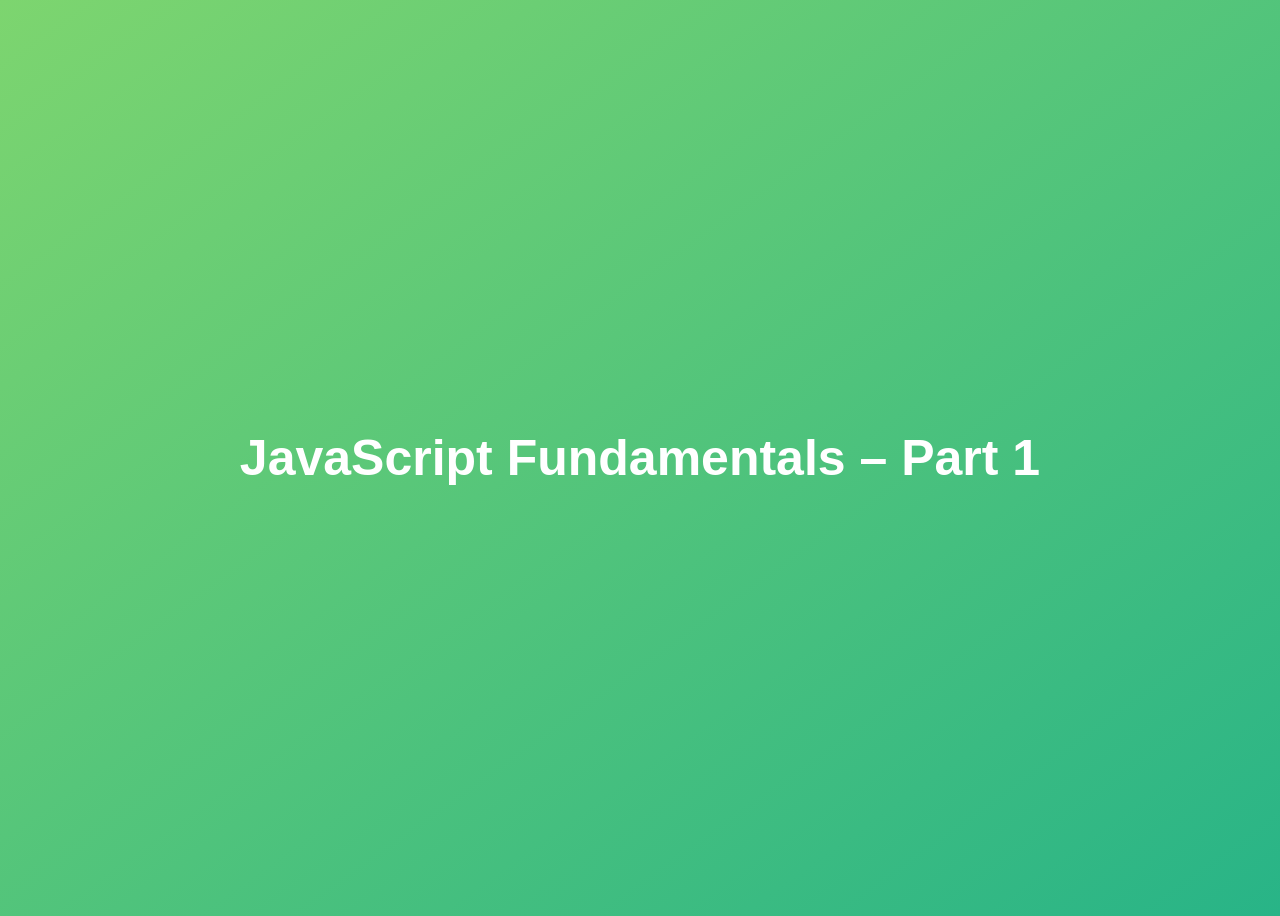
<file: 01-Fundamentals-Part-1/final/index.html>
<!DOCTYPE html>
<html lang="en">
  <head>
    <meta charset="UTF-8" />
    <meta name="viewport" content="width=device-width, initial-scale=1.0" />
    <meta http-equiv="X-UA-Compatible" content="ie=edge" />
    <title>JavaScript Fundamentals – Part 1</title>
    <style>
      body {
        height: 100vh;
        display: flex;
        align-items: center;
        background: linear-gradient(to top left, #28b487, #7dd56f);
      }
      h1 {
        font-family: sans-serif;
        font-size: 50px;
        line-height: 1.3;
        width: 100%;
        padding: 30px;
        text-align: center;
        color: white;
      }
    </style>
  </head>
  <body>
    <h1>JavaScript Fundamentals – Part 1</h1>

    <script src="script.js"></script>
  </body>
</html>
</file>
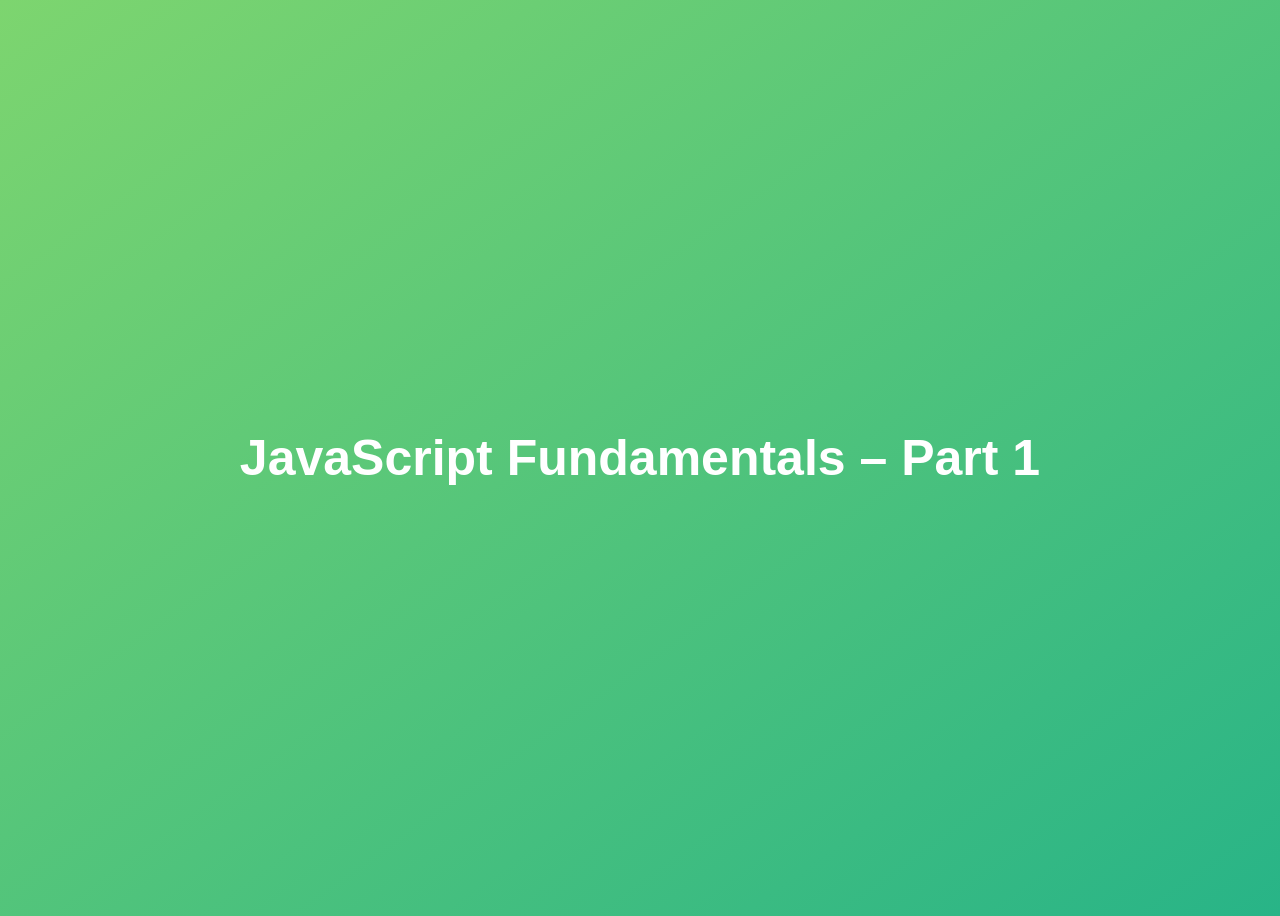
<file: 01-Fundamentals-Part-1/starter/index.html>
<!DOCTYPE html>
<html lang="en">

<head>
  <meta charset="UTF-8" />
  <meta name="viewport" content="width=device-width, initial-scale=1.0" />
  <meta http-equiv="X-UA-Compatible" content="ie=edge" />
  <title>JavaScript Fundamentals – Part 1</title>
  <style>
    body {
      height: 100vh;
      display: flex;
      align-items: center;
      background: linear-gradient(to top left, #28b487, #7dd56f);
    }

    h1 {
      font-family: sans-serif;
      font-size: 50px;
      line-height: 1.3;
      width: 100%;
      padding: 30px;
      text-align: center;
      color: white;
    }
  </style>


</head>

<body>
  <h1>JavaScript Fundamentals – Part 1</h1>
  <!-- <script src="script.js"></script> -->
  <!-- <script src="assignments.js"></script> -->
  <script src="challenges.js"></script>
</body>

</html>
</file>
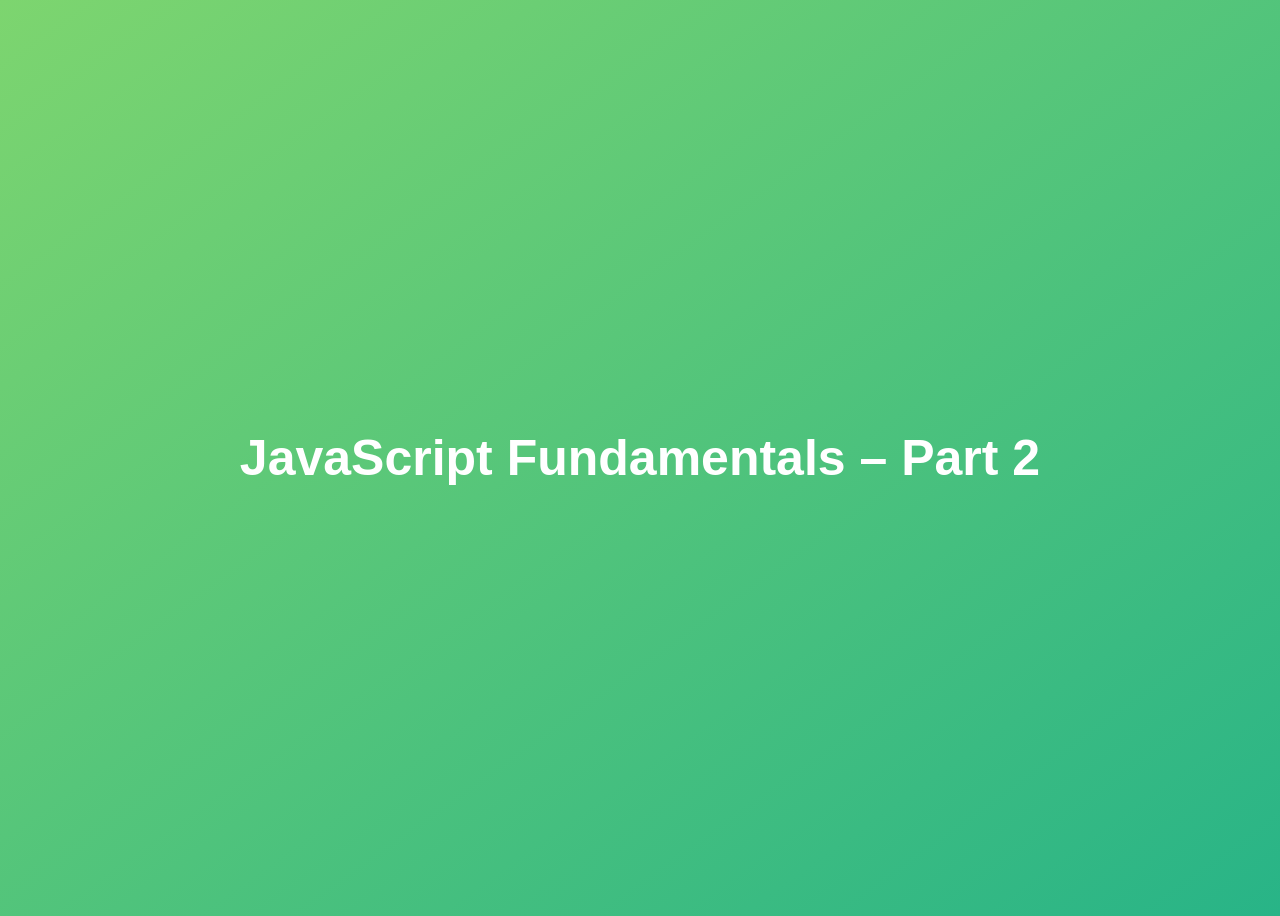
<file: 02-Fundamentals-Part-2/final/index.html>
<!DOCTYPE html>
<html lang="en">
  <head>
    <meta charset="UTF-8" />
    <meta name="viewport" content="width=device-width, initial-scale=1.0" />
    <meta http-equiv="X-UA-Compatible" content="ie=edge" />
    <title>JavaScript Fundamentals – Part 2</title>
    <style>
      body {
        height: 100vh;
        display: flex;
        align-items: center;
        background: linear-gradient(to top left, #28b487, #7dd56f);
      }
      h1 {
        font-family: sans-serif;
        font-size: 50px;
        line-height: 1.3;
        width: 100%;
        padding: 30px;
        text-align: center;
        color: white;
      }
    </style>
  </head>
  <body>
    <h1>JavaScript Fundamentals – Part 2</h1>
    <script src="script.js"></script>
  </body>
</html>
</file>
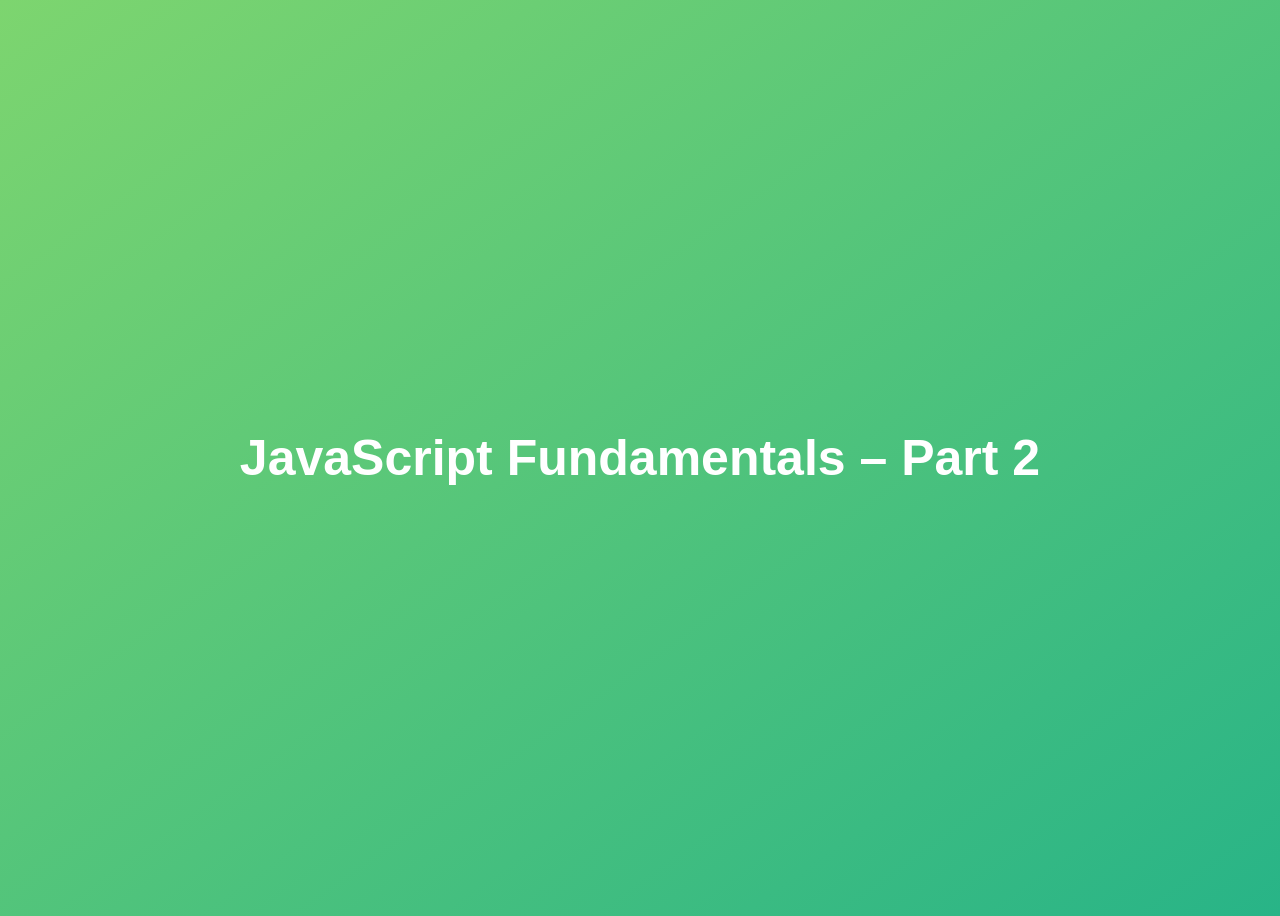
<file: 02-Fundamentals-Part-2/starter/index.html>
<!DOCTYPE html>
<html lang="en">

<head>
  <meta charset="UTF-8" />
  <meta name="viewport" content="width=device-width, initial-scale=1.0" />
  <meta http-equiv="X-UA-Compatible" content="ie=edge" />
  <title>JavaScript Fundamentals – Part 2</title>
  <style>
    body {
      height: 100vh;
      display: flex;
      align-items: center;
      background: linear-gradient(to top left, #28b487, #7dd56f);
    }

    h1 {
      font-family: sans-serif;
      font-size: 50px;
      line-height: 1.3;
      width: 100%;
      padding: 30px;
      text-align: center;
      color: white;
    }
  </style>
</head>

<body>
  <h1>JavaScript Fundamentals – Part 2</h1>
  <!-- <script src="script.js"></script> -->
  <!-- <script src="assignments.js"></script> -->
  <script src="challenges.js"></script>
</body>

</html>
</file>
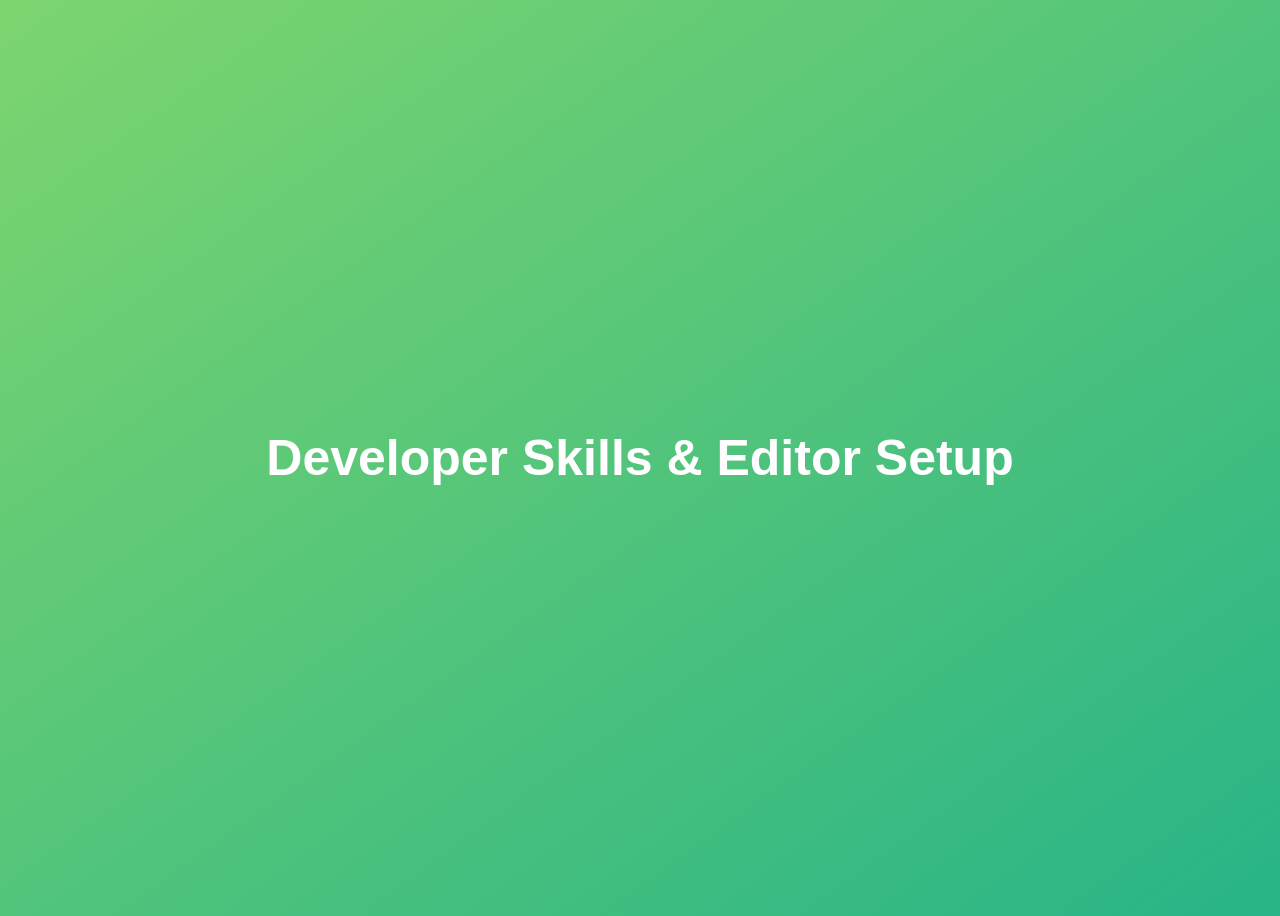
<file: 03-Developer-Skills/final/index.html>
<!DOCTYPE html>
<html lang="en">
  <head>
    <meta charset="UTF-8" />
    <meta name="viewport" content="width=device-width, initial-scale=1.0" />
    <meta http-equiv="X-UA-Compatible" content="ie=edge" />
    <title>Developer Skills & Editor Setup</title>
    <style>
      body {
        height: 100vh;
        display: flex;
        align-items: center;
        background: linear-gradient(to top left, #28b487, #7dd56f);
      }
      h1 {
        font-family: sans-serif;
        font-size: 50px;
        line-height: 1.3;
        width: 100%;
        padding: 30px;
        text-align: center;
        color: white;
      }
    </style>
  </head>
  <body>
    <h1>Developer Skills & Editor Setup</h1>
    <script src="script.js"></script>
  </body>
</html>
</file>
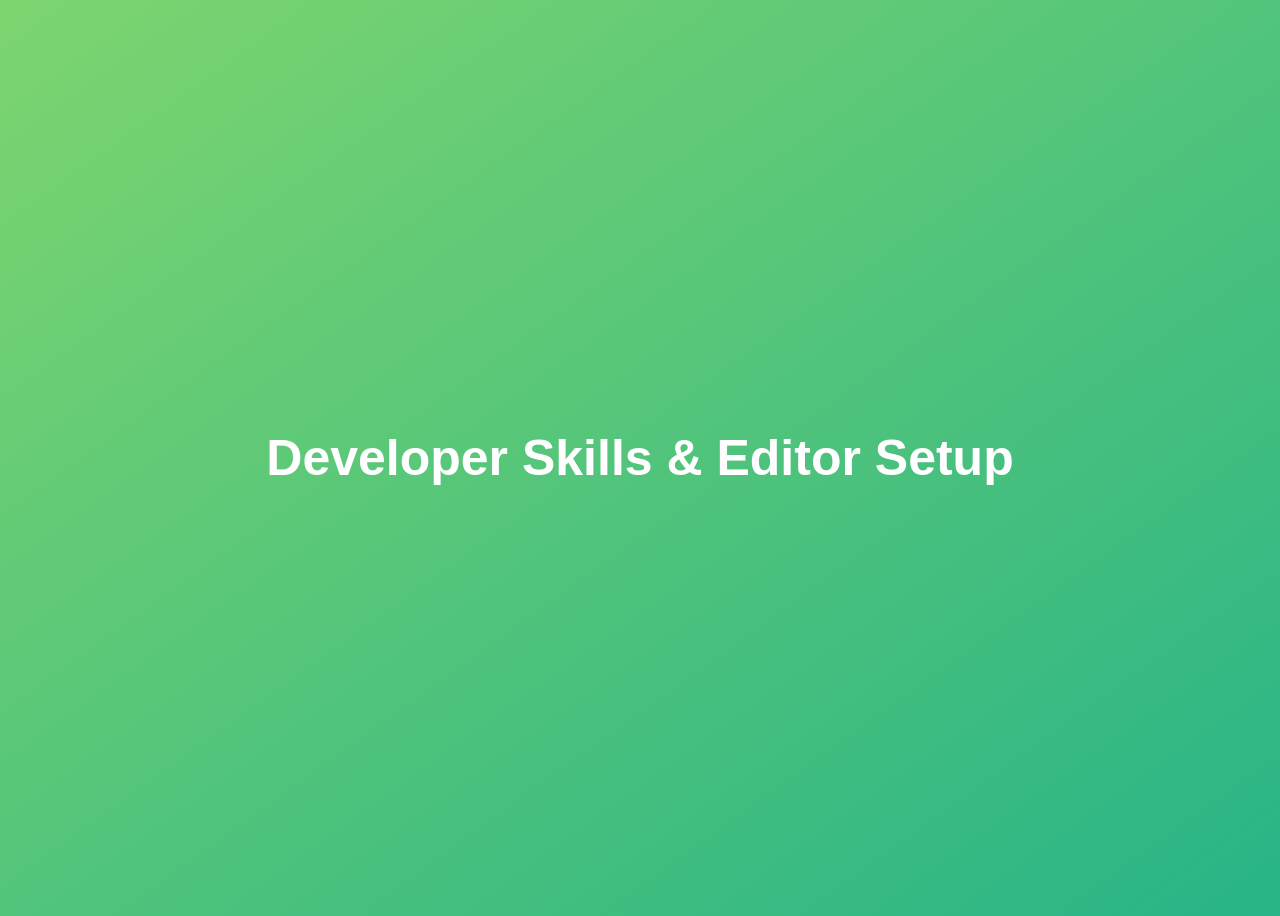
<file: 03-Developer-Skills/starter/index.html>
<!DOCTYPE html>
<html lang="en">
  <head>
    <meta charset="UTF-8" />
    <meta name="viewport" content="width=device-width, initial-scale=1.0" />
    <meta http-equiv="X-UA-Compatible" content="ie=edge" />
    <title>Developer Skills & Editor Setup</title>
    <style>
      body {
        height: 100vh;
        display: flex;
        align-items: center;
        background: linear-gradient(to top left, #28b487, #7dd56f);
      }
      h1 {
        font-family: sans-serif;
        font-size: 50px;
        line-height: 1.3;
        width: 100%;
        padding: 30px;
        text-align: center;
        color: white;
      }
    </style>
  </head>
  <body>
    <h1>Developer Skills & Editor Setup</h1>
    <!-- <script src="script.js"></script> -->
    <script src="challenge.js"></script>
  </body>
</html>
</file>
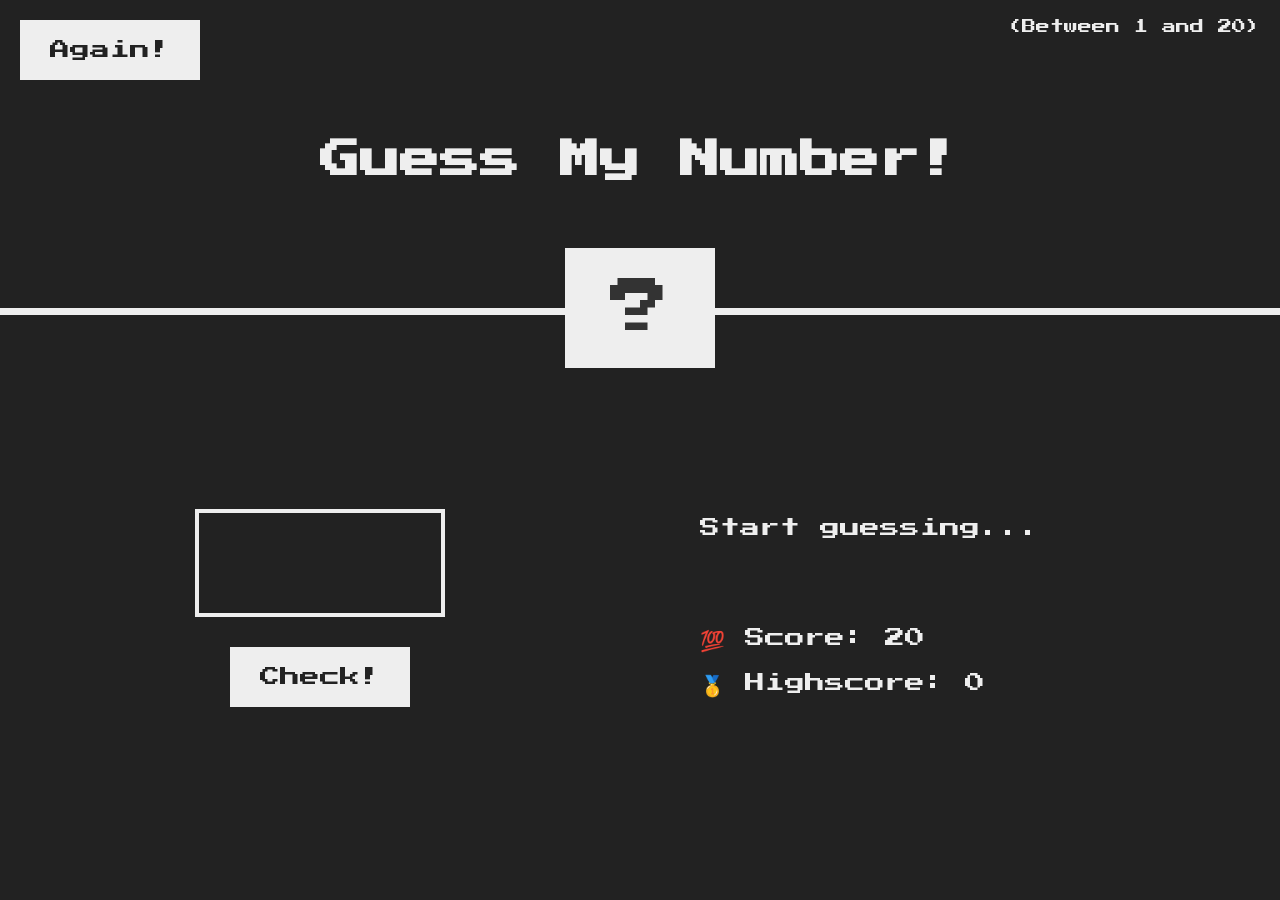
<file: 05-Guess-My-Number/final/index.html>
<!DOCTYPE html>
<html lang="en">
  <head>
    <meta charset="UTF-8" />
    <meta name="viewport" content="width=device-width, initial-scale=1.0" />
    <meta http-equiv="X-UA-Compatible" content="ie=edge" />
    <link rel="stylesheet" href="style.css" />
    <title>Guess My Number!</title>
  </head>
  <body>
    <header>
      <h1>Guess My Number!</h1>
      <p class="between">(Between 1 and 20)</p>
      <button class="btn again">Again!</button>
      <div class="number">?</div>
    </header>
    <main>
      <section class="left">
        <input type="number" class="guess" />
        <button class="btn check">Check!</button>
      </section>
      <section class="right">
        <p class="message">Start guessing...</p>
        <p class="label-score">💯 Score: <span class="score">20</span></p>
        <p class="label-highscore">
          🥇 Highscore: <span class="highscore">0</span>
        </p>
      </section>
    </main>
    <script src="script.js"></script>
  </body>
</html>
</file>
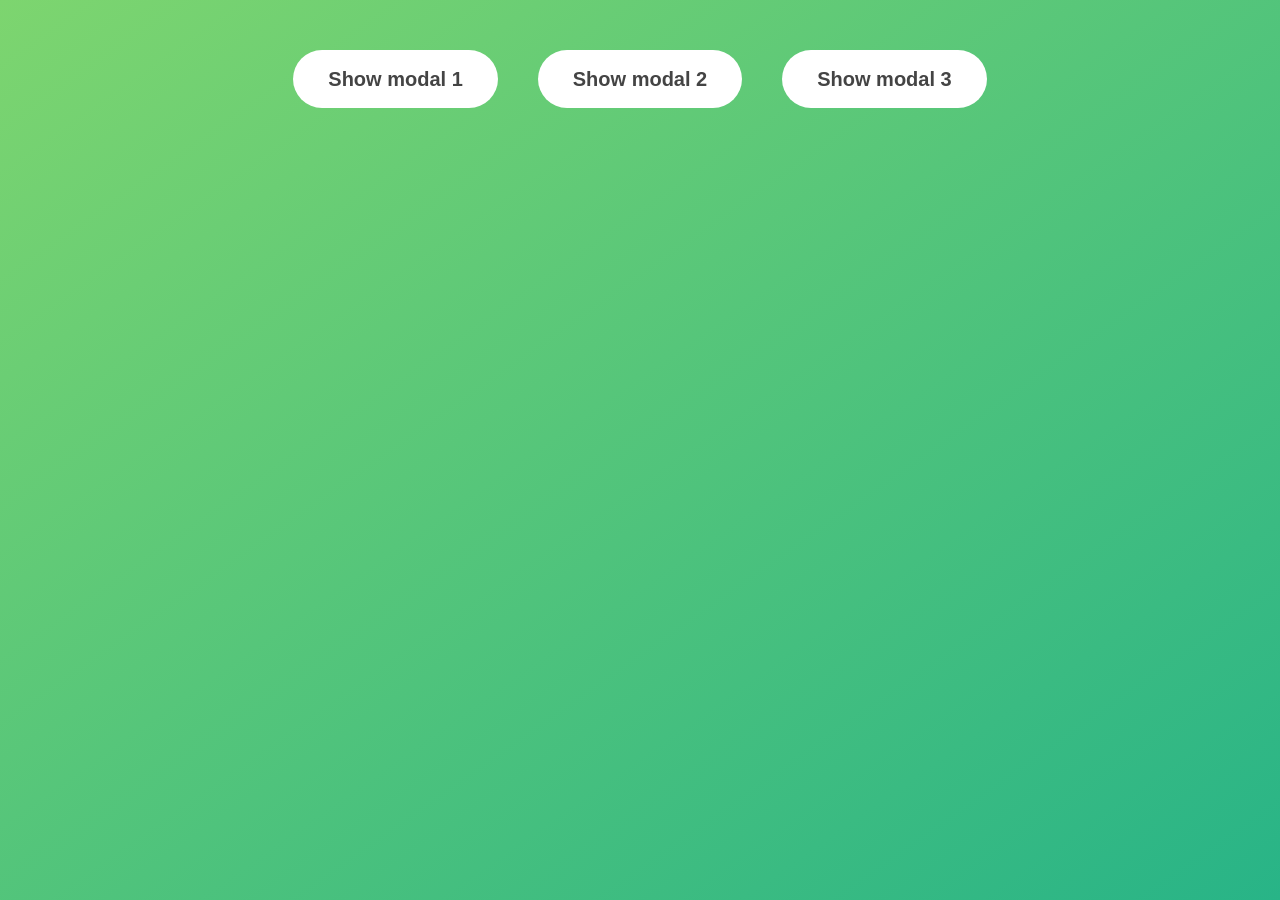
<file: 06-Modal/final/index.html>
<!DOCTYPE html>
<html lang="en">
  <head>
    <meta charset="UTF-8" />
    <meta name="viewport" content="width=device-width, initial-scale=1.0" />
    <meta http-equiv="X-UA-Compatible" content="ie=edge" />
    <link rel="stylesheet" href="style.css" />
    <title>Modal window</title>
  </head>
  <body>
    <button class="show-modal">Show modal 1</button>
    <button class="show-modal">Show modal 2</button>
    <button class="show-modal">Show modal 3</button>

    <div class="modal hidden">
      <button class="close-modal">&times;</button>
      <h1>I'm a modal window 😍</h1>
      <p>
        Lorem ipsum dolor sit amet, consectetur adipisicing elit, sed do eiusmod
        tempor incididunt ut labore et dolore magna aliqua. Ut enim ad minim
        veniam, quis nostrud exercitation ullamco laboris nisi ut aliquip ex ea
        commodo consequat. Duis aute irure dolor in reprehenderit in voluptate
        velit esse cillum dolore eu fugiat nulla pariatur. Excepteur sint
        occaecat cupidatat non proident, sunt in culpa qui officia deserunt
        mollit anim id est laborum.
      </p>
    </div>
    <div class="overlay hidden"></div>

    <script src="script.js"></script>
  </body>
</html>
</file>
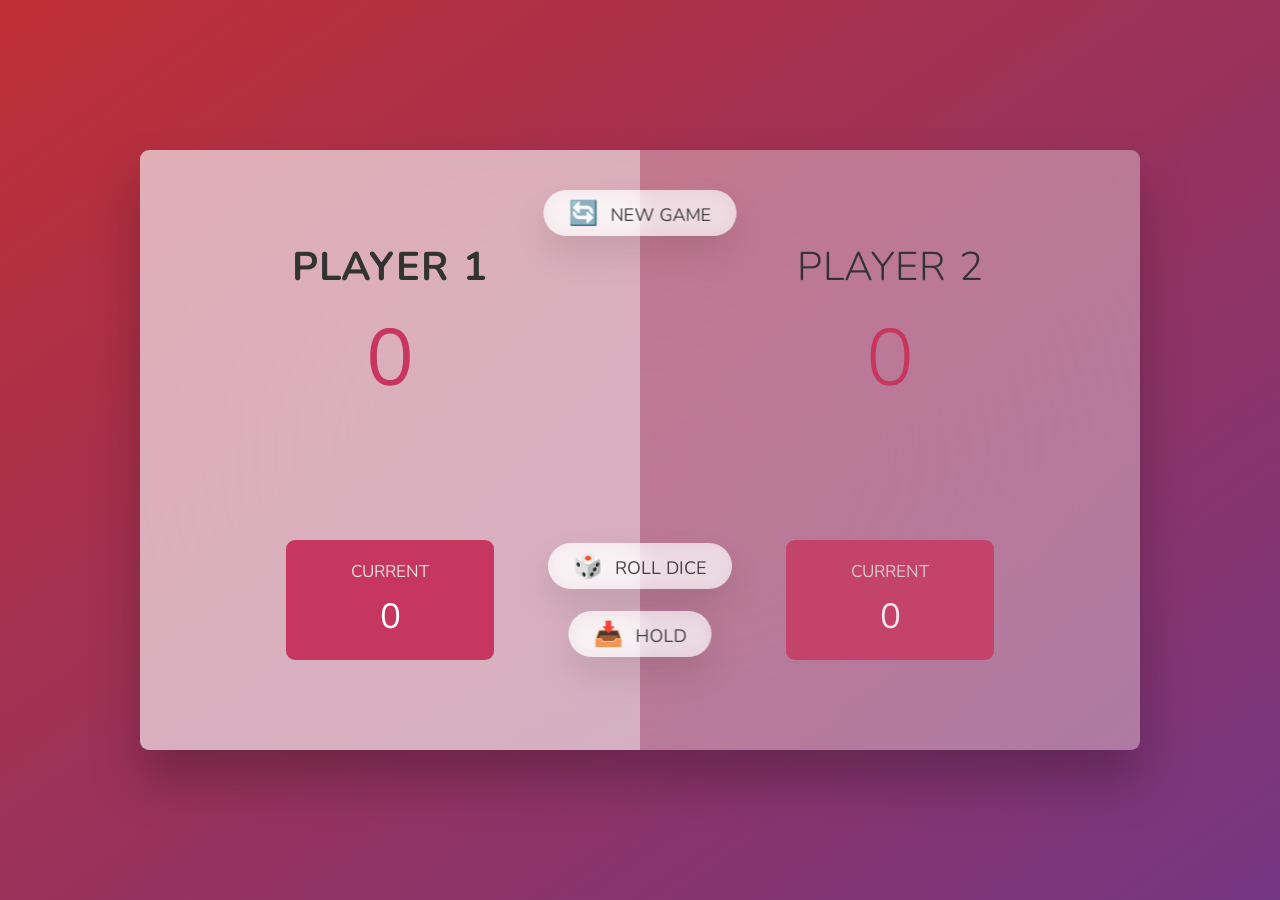
<file: 07-Pig-Game/final/index.html>
<!DOCTYPE html>
<html lang="en">
  <head>
    <meta charset="UTF-8" />
    <meta name="viewport" content="width=device-width, initial-scale=1.0" />
    <meta http-equiv="X-UA-Compatible" content="ie=edge" />
    <link rel="stylesheet" href="style.css" />
    <title>Pig Game</title>
  </head>
  <body>
    <main>
      <section class="player player--0 player--active">
        <h2 class="name" id="name--0">Player 1</h2>
        <p class="score" id="score--0">43</p>
        <div class="current">
          <p class="current-label">Current</p>
          <p class="current-score" id="current--0">0</p>
        </div>
      </section>
      <section class="player player--1">
        <h2 class="name" id="name--1">Player 2</h2>
        <p class="score" id="score--1">24</p>
        <div class="current">
          <p class="current-label">Current</p>
          <p class="current-score" id="current--1">0</p>
        </div>
      </section>

      <img src="dice-5.png" alt="Playing dice" class="dice" />
      <button class="btn btn--new">🔄 New game</button>
      <button class="btn btn--roll">🎲 Roll dice</button>
      <button class="btn btn--hold">📥 Hold</button>
    </main>
    <script src="script.js"></script>
  </body>
</html>
</file>
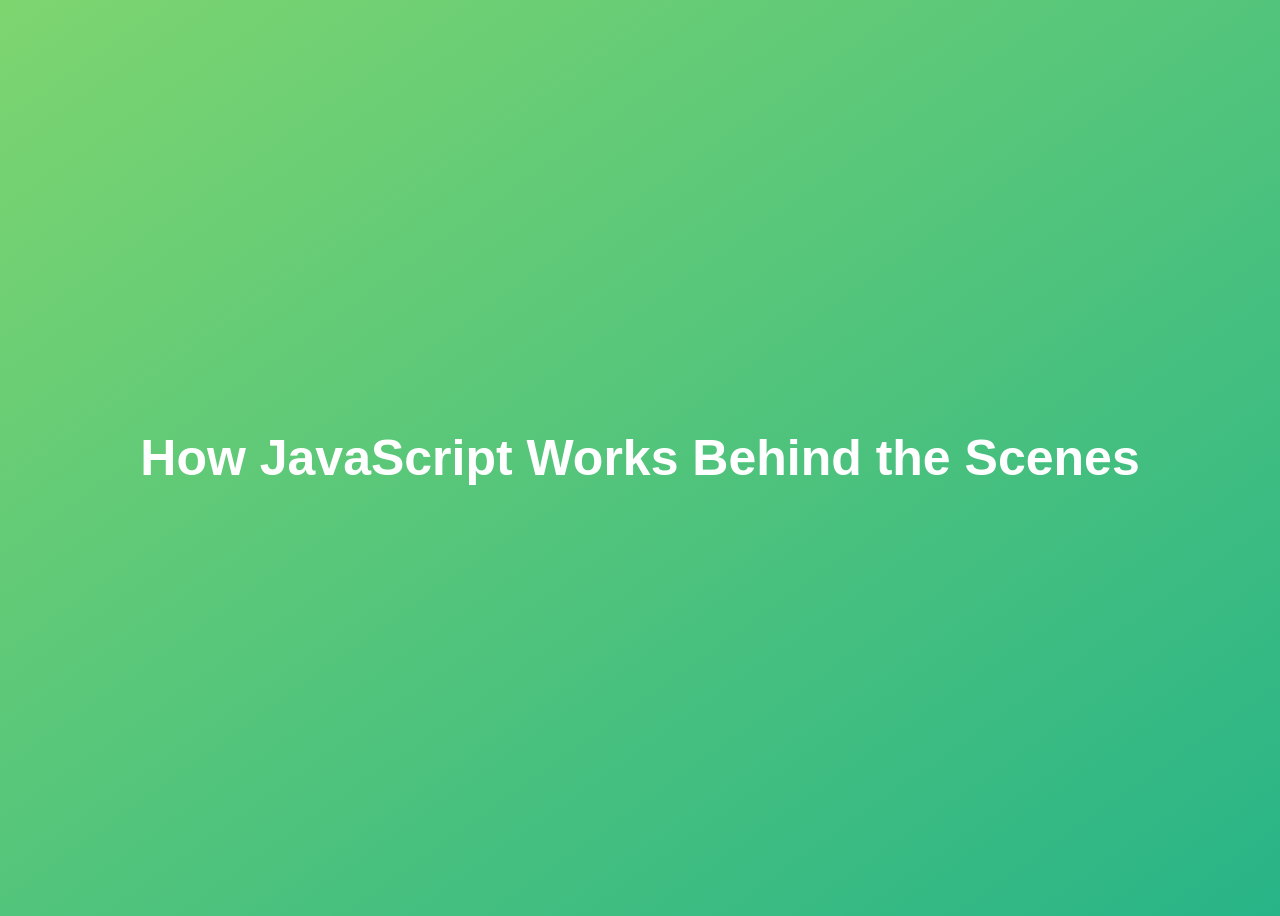
<file: 08-Behind-the-Scenes/final/index.html>
<!DOCTYPE html>
<html lang="en">
  <head>
    <meta charset="UTF-8" />
    <meta name="viewport" content="width=device-width, initial-scale=1.0" />
    <meta http-equiv="X-UA-Compatible" content="ie=edge" />
    <title>How JavaScript Works Behind the Scenes</title>
    <style>
      body {
        height: 100vh;
        display: flex;
        align-items: center;
        background: linear-gradient(to top left, #28b487, #7dd56f);
      }
      h1 {
        font-family: sans-serif;
        font-size: 50px;
        line-height: 1.3;
        width: 100%;
        padding: 30px;
        text-align: center;
        color: white;
      }
    </style>
  </head>
  <body>
    <h1>How JavaScript Works Behind the Scenes</h1>
    <script src="script.js"></script>
  </body>
</html>
</file>
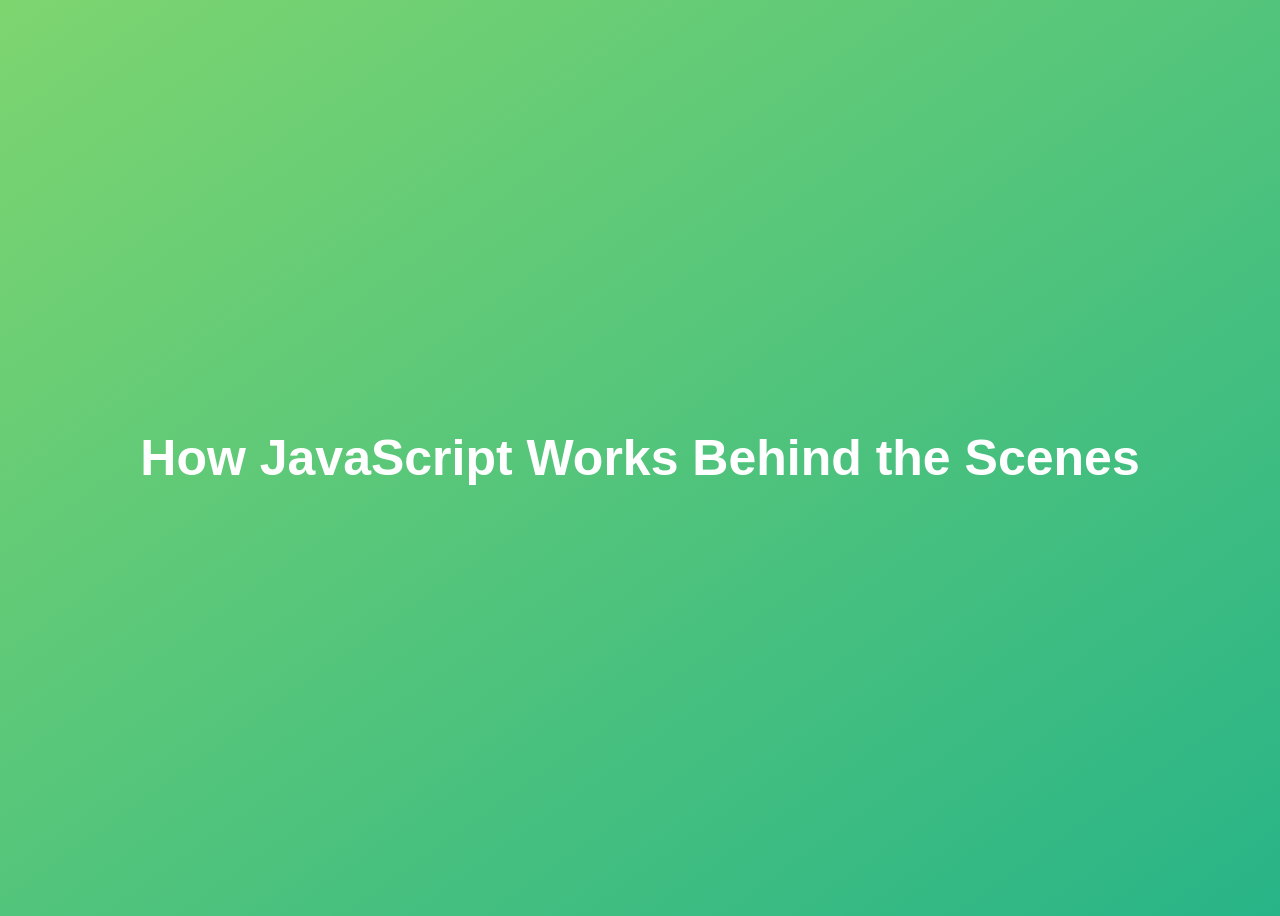
<file: 08-Behind-the-Scenes/starter/index.html>
<!DOCTYPE html>
<html lang="en">
  <head>
    <meta charset="UTF-8" />
    <meta name="viewport" content="width=device-width, initial-scale=1.0" />
    <meta http-equiv="X-UA-Compatible" content="ie=edge" />
    <title>How JavaScript Works Behind the Scenes</title>
    <style>
      body {
        height: 100vh;
        display: flex;
        align-items: center;
        background: linear-gradient(to top left, #28b487, #7dd56f);
      }
      h1 {
        font-family: sans-serif;
        font-size: 50px;
        line-height: 1.3;
        width: 100%;
        padding: 30px;
        text-align: center;
        color: white;
      }
    </style>
  </head>
  <body>
    <h1>How JavaScript Works Behind the Scenes</h1>
    <script src="script.js"></script>
    <script src="hoisting.js"></script>
    <script src="primObjects.js"></script>
  </body>
</html>
</file>
<file: 05-Guess-My-Number/final/style.css>
@import url('https://fonts.googleapis.com/css?family=Press+Start+2P&display=swap');

* {
  margin: 0;
  padding: 0;
  box-sizing: inherit;
}

html {
  font-size: 62.5%;
  box-sizing: border-box;
}

body {
  font-family: 'Press Start 2P', sans-serif;
  color: #eee;
  background-color: #222;
  /* background-color: #60b347; */
}

/* LAYOUT */
header {
  position: relative;
  height: 35vh;
  border-bottom: 7px solid #eee;
}

main {
  height: 65vh;
  color: #eee;
  display: flex;
  align-items: center;
  justify-content: space-around;
}

.left {
  width: 52rem;
  display: flex;
  flex-direction: column;
  align-items: center;
}

.right {
  width: 52rem;
  font-size: 2rem;
}

/* ELEMENTS STYLE */
h1 {
  font-size: 4rem;
  text-align: center;
  position: absolute;
  width: 100%;
  top: 52%;
  left: 50%;
  transform: translate(-50%, -50%);
}

.number {
  background: #eee;
  color: #333;
  font-size: 6rem;
  width: 15rem;
  padding: 3rem 0rem;
  text-align: center;
  position: absolute;
  bottom: 0;
  left: 50%;
  transform: translate(-50%, 50%);
}

.between {
  font-size: 1.4rem;
  position: absolute;
  top: 2rem;
  right: 2rem;
}

.again {
  position: absolute;
  top: 2rem;
  left: 2rem;
}

.guess {
  background: none;
  border: 4px solid #eee;
  font-family: inherit;
  color: inherit;
  font-size: 5rem;
  padding: 2.5rem;
  width: 25rem;
  text-align: center;
  display: block;
  margin-bottom: 3rem;
}

.btn {
  border: none;
  background-color: #eee;
  color: #222;
  font-size: 2rem;
  font-family: inherit;
  padding: 2rem 3rem;
  cursor: pointer;
}

.btn:hover {
  background-color: #ccc;
}

.message {
  margin-bottom: 8rem;
  height: 3rem;
}

.label-score {
  margin-bottom: 2rem;
}
</file>
<file: 06-Modal/final/style.css>
* {
  margin: 0;
  padding: 0;
  box-sizing: inherit;
}

html {
  font-size: 62.5%;
  box-sizing: border-box;
}

body {
  font-family: sans-serif;
  color: #333;
  line-height: 1.5;
  height: 100vh;
  position: relative;
  display: flex;
  align-items: flex-start;
  justify-content: center;
  background: linear-gradient(to top left, #28b487, #7dd56f);
}

.show-modal {
  font-size: 2rem;
  font-weight: 600;
  padding: 1.75rem 3.5rem;
  margin: 5rem 2rem;
  border: none;
  background-color: #fff;
  color: #444;
  border-radius: 10rem;
  cursor: pointer;
}

.close-modal {
  position: absolute;
  top: 1.2rem;
  right: 2rem;
  font-size: 5rem;
  color: #333;
  cursor: pointer;
  border: none;
  background: none;
}

h1 {
  font-size: 2.5rem;
  margin-bottom: 2rem;
}

p {
  font-size: 1.8rem;
}

/* -------------------------- */
/* CLASSES TO MAKE MODAL WORK */
.hidden {
  display: none;
}

.modal {
  position: absolute;
  top: 50%;
  left: 50%;
  transform: translate(-50%, -50%);
  width: 70%;

  background-color: white;
  padding: 6rem;
  border-radius: 5px;
  box-shadow: 0 3rem 5rem rgba(0, 0, 0, 0.3);
  z-index: 10;
}

.overlay {
  position: absolute;
  top: 0;
  left: 0;
  width: 100%;
  height: 100%;
  background-color: rgba(0, 0, 0, 0.6);
  backdrop-filter: blur(3px);
  z-index: 5;
}
</file>
<file: 07-Pig-Game/final/style.css>
@import url('https://fonts.googleapis.com/css2?family=Nunito&display=swap');

* {
  margin: 0;
  padding: 0;
  box-sizing: inherit;
}

html {
  font-size: 62.5%;
  box-sizing: border-box;
}

body {
  font-family: 'Nunito', sans-serif;
  font-weight: 400;
  height: 100vh;
  color: #333;
  background-image: linear-gradient(to top left, #753682 0%, #bf2e34 100%);
  display: flex;
  align-items: center;
  justify-content: center;
}

/* LAYOUT */
main {
  position: relative;
  width: 100rem;
  height: 60rem;
  background-color: rgba(255, 255, 255, 0.35);
  backdrop-filter: blur(200px);
  filter: blur();
  box-shadow: 0 3rem 5rem rgba(0, 0, 0, 0.25);
  border-radius: 9px;
  overflow: hidden;
  display: flex;
}

.player {
  flex: 50%;
  padding: 9rem;
  display: flex;
  flex-direction: column;
  align-items: center;
  transition: all 0.75s;
}

/* ELEMENTS */
.name {
  position: relative;
  font-size: 4rem;
  text-transform: uppercase;
  letter-spacing: 1px;
  word-spacing: 2px;
  font-weight: 300;
  margin-bottom: 1rem;
}

.score {
  font-size: 8rem;
  font-weight: 300;
  color: #c7365f;
  margin-bottom: auto;
}

.player--active {
  background-color: rgba(255, 255, 255, 0.4);
}
.player--active .name {
  font-weight: 700;
}
.player--active .score {
  font-weight: 400;
}

.player--active .current {
  opacity: 1;
}

.current {
  background-color: #c7365f;
  opacity: 0.8;
  border-radius: 9px;
  color: #fff;
  width: 65%;
  padding: 2rem;
  text-align: center;
  transition: all 0.75s;
}

.current-label {
  text-transform: uppercase;
  margin-bottom: 1rem;
  font-size: 1.7rem;
  color: #ddd;
}

.current-score {
  font-size: 3.5rem;
}

/* ABSOLUTE POSITIONED ELEMENTS */
.btn {
  position: absolute;
  left: 50%;
  transform: translateX(-50%);
  color: #444;
  background: none;
  border: none;
  font-family: inherit;
  font-size: 1.8rem;
  text-transform: uppercase;
  cursor: pointer;
  font-weight: 400;
  transition: all 0.2s;

  background-color: white;
  background-color: rgba(255, 255, 255, 0.6);
  backdrop-filter: blur(10px);

  padding: 0.7rem 2.5rem;
  border-radius: 50rem;
  box-shadow: 0 1.75rem 3.5rem rgba(0, 0, 0, 0.1);
}

.btn::first-letter {
  font-size: 2.4rem;
  display: inline-block;
  margin-right: 0.7rem;
}

.btn--new {
  top: 4rem;
}
.btn--roll {
  top: 39.3rem;
}
.btn--hold {
  top: 46.1rem;
}

.btn:active {
  transform: translate(-50%, 3px);
  box-shadow: 0 1rem 2rem rgba(0, 0, 0, 0.15);
}

.btn:focus {
  outline: none;
}

.dice {
  position: absolute;
  left: 50%;
  top: 16.5rem;
  transform: translateX(-50%);
  height: 10rem;
  box-shadow: 0 2rem 5rem rgba(0, 0, 0, 0.2);
}

.player--winner {
  background-color: #2f2f2f;
}

.player--winner .name {
  font-weight: 700;
  color: #c7365f;
}

.hidden {
  display: none;
}
</file>
